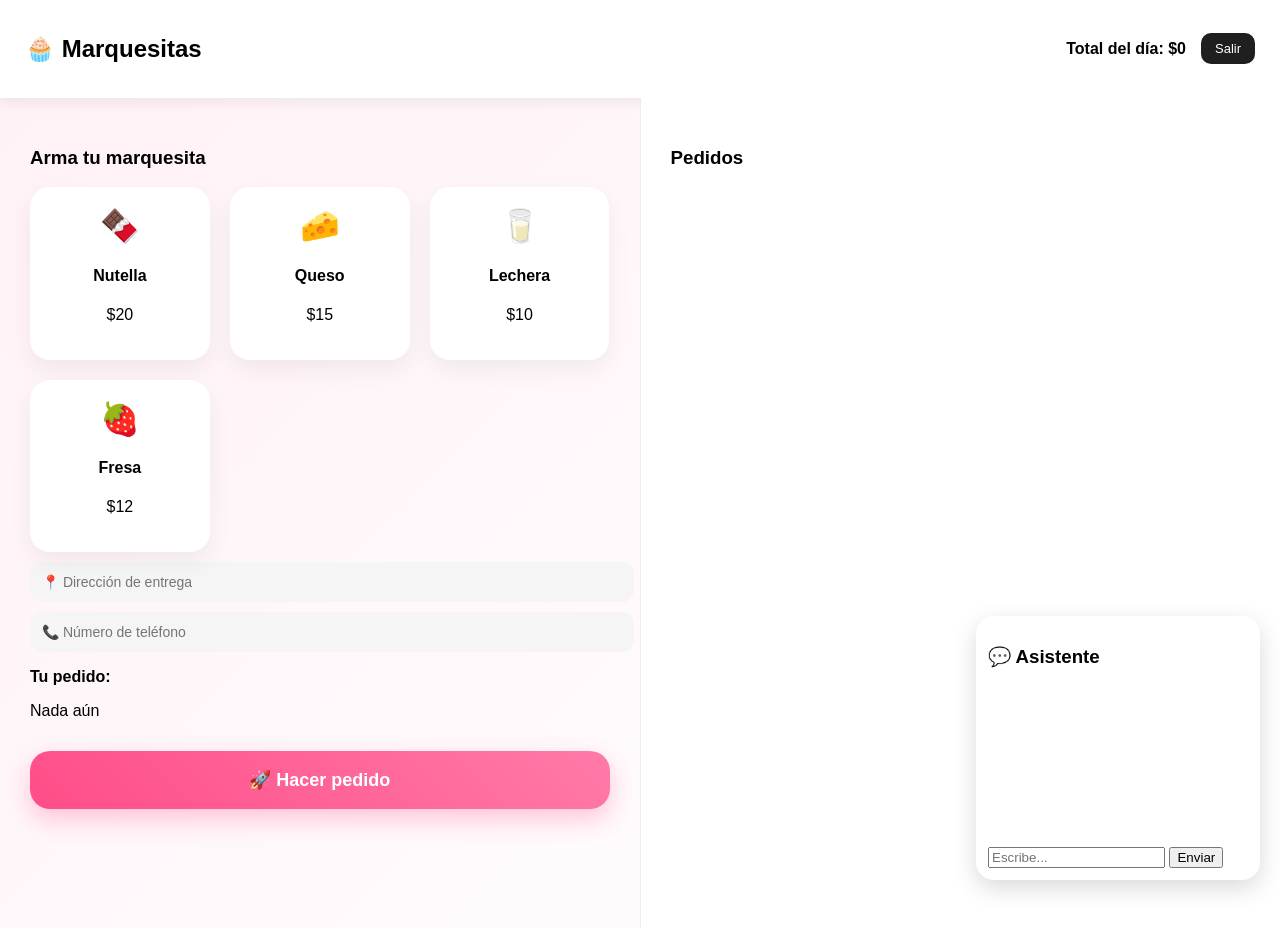
<file: frontend/pages/index.html>
<!DOCTYPE html>
<html lang="es">
<head>
  <meta charset="UTF-8">
  <meta name="viewport" content="width=device-width, initial-scale=1.0">
  <title>Marquesitas App</title>

  <!-- ✅ RUTA CORRECTA -->
  <link rel="stylesheet" href="../css/styles.css">
</head>
<body>

<div class="app">

  <!-- NAVBAR -->
  <div class="navbar">
  <h2>🧁 Marquesitas</h2>

  <div class="nav-right">
    <span>Total del día: $<span id="totalDia">0</span></span>
    <button class="btn-logout" onclick="logout()">Salir</button>
    </div>
  </div>

  <!-- CONTENIDO -->
  <div class="contenido">

    <!-- INGREDIENTES -->
    <div class="menu">

      <h3>Arma tu marquesita</h3>

      <div class="ingredientes-grid">

        <label class="card">
          <input type="checkbox" value="Nutella">
          <div class="emoji">🍫</div>
          <h4>Nutella</h4>
          <p>$20</p>
        </label>

        <label class="card">
          <input type="checkbox" value="Queso">
          <div class="emoji">🧀</div>
          <h4>Queso</h4>
          <p>$15</p>
        </label>

        <label class="card">
          <input type="checkbox" value="Lechera">
          <div class="emoji">🥛</div>
          <h4>Lechera</h4>
          <p>$10</p>
        </label>

        <label class="card">
          <input type="checkbox" value="Fresa">
          <div class="emoji">🍓</div>
          <h4>Fresa</h4>
          <p>$12</p>
        </label>

      </div>

      <input id="direccion" placeholder="📍 Dirección de entrega">
      <input id="telefono" placeholder="📞 Número de teléfono">

      <!-- 🔥 NUEVO -->
      <div class="preview-box">
        <p><b>Tu pedido:</b></p>
        <p id="previewPedido">Nada aún</p>
      </div>

      <button class="btn-pedir" onclick="confirmar()">
        🚀 Hacer pedido
      </button>

    </div>

    <!-- PEDIDOS -->
    <div class="pedidos">
      <h3>Pedidos</h3>
      <ul id="lista"></ul>
    </div>

  </div>

  <!-- CHAT -->
  <div class="chatbot">
    <h3>💬 Asistente</h3>
    <div id="chatbox"></div>
    <input id="mensaje" placeholder="Escribe...">
    <button onclick="enviar()">Enviar</button>
  </div>

</div>

<script src="../js/app.js"></script>
</body>
</html>
</file>
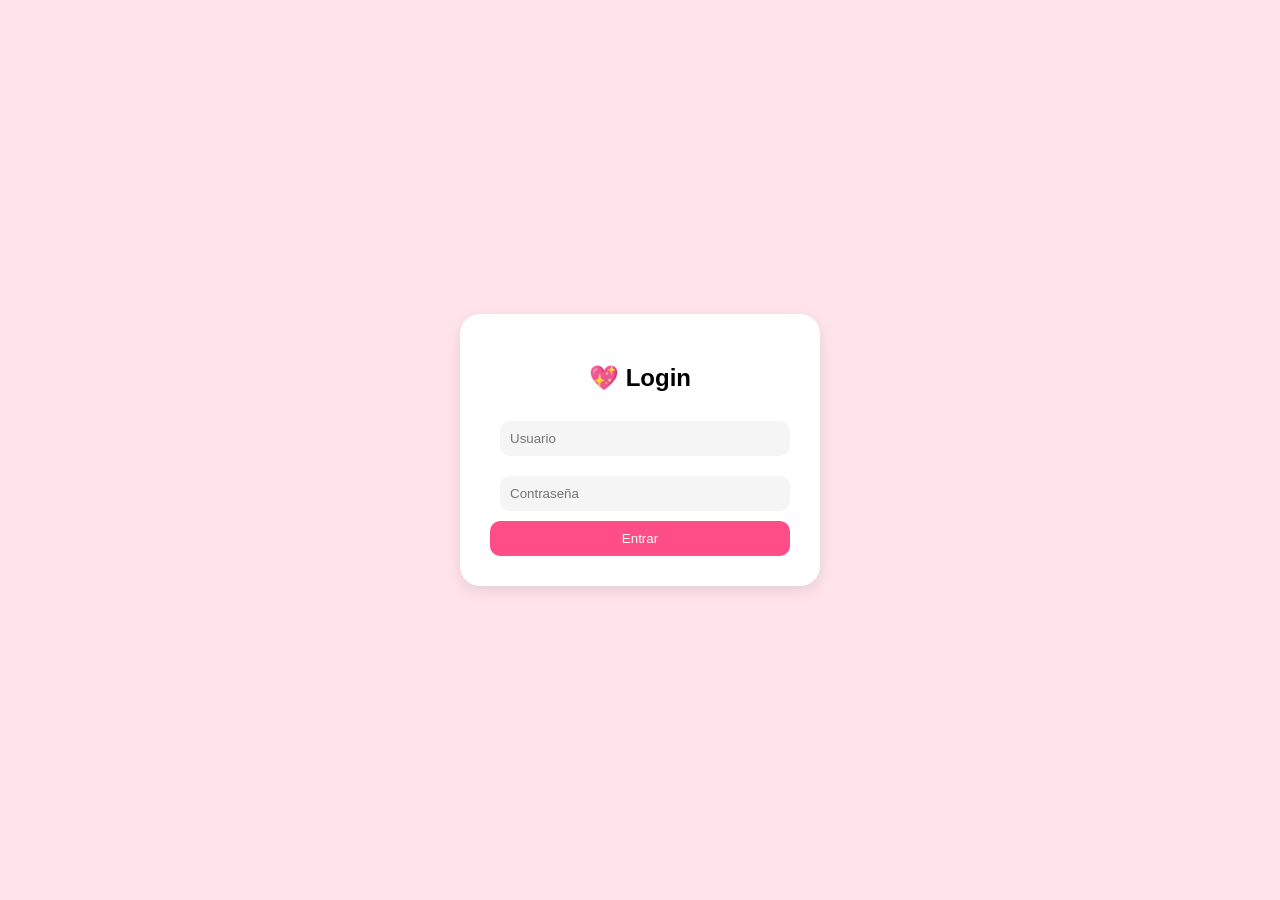
<file: frontend/pages/login.html>
<!DOCTYPE html>
<html lang="es">
<head>
  <meta charset="UTF-8">
  <meta name="viewport" content="width=device-width, initial-scale=1.0">
  <title>Login</title>

  <!-- CSS -->
  <link rel="stylesheet" href="../css/styles.css">

  <style>
    .login-container {
      background: #ffe4ec;
      display: flex;
      justify-content: center;
      align-items: center;
      height: 100vh;
      font-family: sans-serif;
    }

    .login-box {
      background: white;
      padding: 30px;
      border-radius: 20px;
      text-align: center;
      width: 300px;
      box-shadow: 0px 5px 15px rgba(0,0,0,0.1);
    }

    .login-box input {
      margin: 10px;
      padding: 10px;
      width: 90%;
      border-radius: 10px;
      border: none;
      background: #f5f5f5;
    }

    .login-box button {
      padding: 10px;
      border: none;
      border-radius: 10px;
      background: #ff4d88;
      color: white;
      cursor: pointer;
      width: 100%;
    }

    .login-box button:hover {
      opacity: 0.9;
    }
  </style>
</head>

<body>

<div class="login-container">
  <div class="login-box">
    <h2>💖 Login</h2>

    <input id="user" placeholder="Usuario">
    <input id="pass" type="password" placeholder="Contraseña">

    <button onclick="login()">Entrar</button>
  </div>
</div>

<script>
function login(){
  let user = document.getElementById("user").value;
  let pass = document.getElementById("pass").value;

  if(user === "admin" && pass === "1234"){
    localStorage.setItem("logueado", "true");
    window.location.href = "index.html";
  } else {
    alert("Datos incorrectos");
  }
}
</script>

</body>
</html>
</file>
<file: frontend/css/styles.css>
body {
  margin: 0;
  font-family: 'Segoe UI', sans-serif;
  background: linear-gradient(135deg, #fff1f5, #ffffff);
}

/* NAVBAR */
.navbar {
  background: white;
  padding: 15px 25px;
  display: flex;
  justify-content: space-between;
  align-items: center;
  box-shadow: 0 3px 15px rgba(0,0,0,0.08);
  font-weight: 600;
}

/* CONTENIDO */
.contenido {
  display: flex;
  height: calc(100vh - 70px);
}

/* MENU */
.menu {
  width: 50%;
  padding: 30px;
}

/* GRID */
.ingredientes-grid {
  display: grid;
  grid-template-columns: repeat(auto-fit, minmax(140px, 1fr));
  gap: 20px;
  margin-top: 15px;
}

/* CARDS */
.card {
  background: white;
  border-radius: 20px;
  padding: 20px;
  text-align: center;
  cursor: pointer;
  box-shadow: 0 10px 25px rgba(0,0,0,0.06);
  transition: all 0.25s ease;
  position: relative;
}

.card:hover {
  transform: translateY(-6px) scale(1.04);
}

/* OCULTAR CHECKBOX */
.card input {
  display: none;
}

/* SELECCIÓN VISUAL */
.card:has(input:checked) {
  border: 2px solid #ff4d88;
  background: linear-gradient(145deg, #fff0f5, #ffe4ec);
  transform: scale(1.05);
  box-shadow: 0 10px 25px rgba(255,77,136,0.25);
}

/* TEXTO SELECCIONADO */
.card input:checked ~ h4,
.card input:checked ~ p {
  color: #ff4d88;
  font-weight: bold;
}

/* EMOJI */
.emoji {
  font-size: 32px;
  margin-bottom: 8px;
}

/* INPUT DIRECCIÓN */
.menu input {
  width: 100%;
  padding: 12px;
  margin-top: 20px;
  border-radius: 12px;
  border: none;
  background: #f5f5f5;
  font-size: 14px;
}

/* BOTÓN */
.btn-pedir {
  width: 100%;
  padding: 18px;
  margin-top: 15px;
  border: none;
  border-radius: 20px;
  background: linear-gradient(45deg, #ff4d88, #ff7aa8);
  color: white;
  font-weight: bold;
  font-size: 18px;
  cursor: pointer;
  box-shadow: 0 10px 25px rgba(255,77,136,0.3);
  transition: all 0.25s ease;
}

.btn-pedir:hover {
  transform: translateY(-3px);
  box-shadow: 0 15px 30px rgba(255,77,136,0.35);
}

/* PEDIDOS */
.pedidos {
  width: 50%;
  padding: 30px;
  background: #ffffff;
  border-left: 1px solid #eee;
}

.pedidos h3 {
  margin-bottom: 10px;
}

.pedidos li {
  background: white;
  padding: 15px;
  border-radius: 15px;
  margin-bottom: 15px;
  box-shadow: 0 5px 15px rgba(0,0,0,0.05);
  transition: 0.2s;
}

.pedidos li:hover {
  transform: scale(1.02);
}

/* TEXTO SECUNDARIO */
.sub {
  color: #888;
  font-size: 13px;
  margin-bottom: 10px;
}

/* CHAT */
.chatbot {
  position: fixed;
  bottom: 20px;
  right: 20px;
  width: 260px;
  background: white;
  padding: 12px;
  border-radius: 18px;
  box-shadow: 0px 8px 25px rgba(0,0,0,0.15);
}

#chatbox {
  height: 150px;
  overflow-y: auto;
  margin-bottom: 10px;
  font-size: 13px;
}

.menu input {
  width: 100%;
  padding: 12px;
  margin-top: 10px;
  border-radius: 12px;
  border: none;
  background: #f5f5f5;
}

.nav-right {
  display: flex;
  align-items: center;
  gap: 15px;
}

.btn-logout {
  background: #1f1f1f;
  color: white;
  border: none;
  padding: 8px 14px;
  border-radius: 10px;
  cursor: pointer;
  font-size: 13px;
  transition: 0.2s;
}

.btn-logout:hover {
  background: #333;
}

/* RESPONSIVE (MUY IMPORTANTE) */
@media (max-width: 900px) {
  .contenido {
    flex-direction: column;
  }

  .menu, .pedidos {
    width: 100%;
  }

  .chatbot {
    width: 90%;
    right: 5%;
  }
}
</file>
